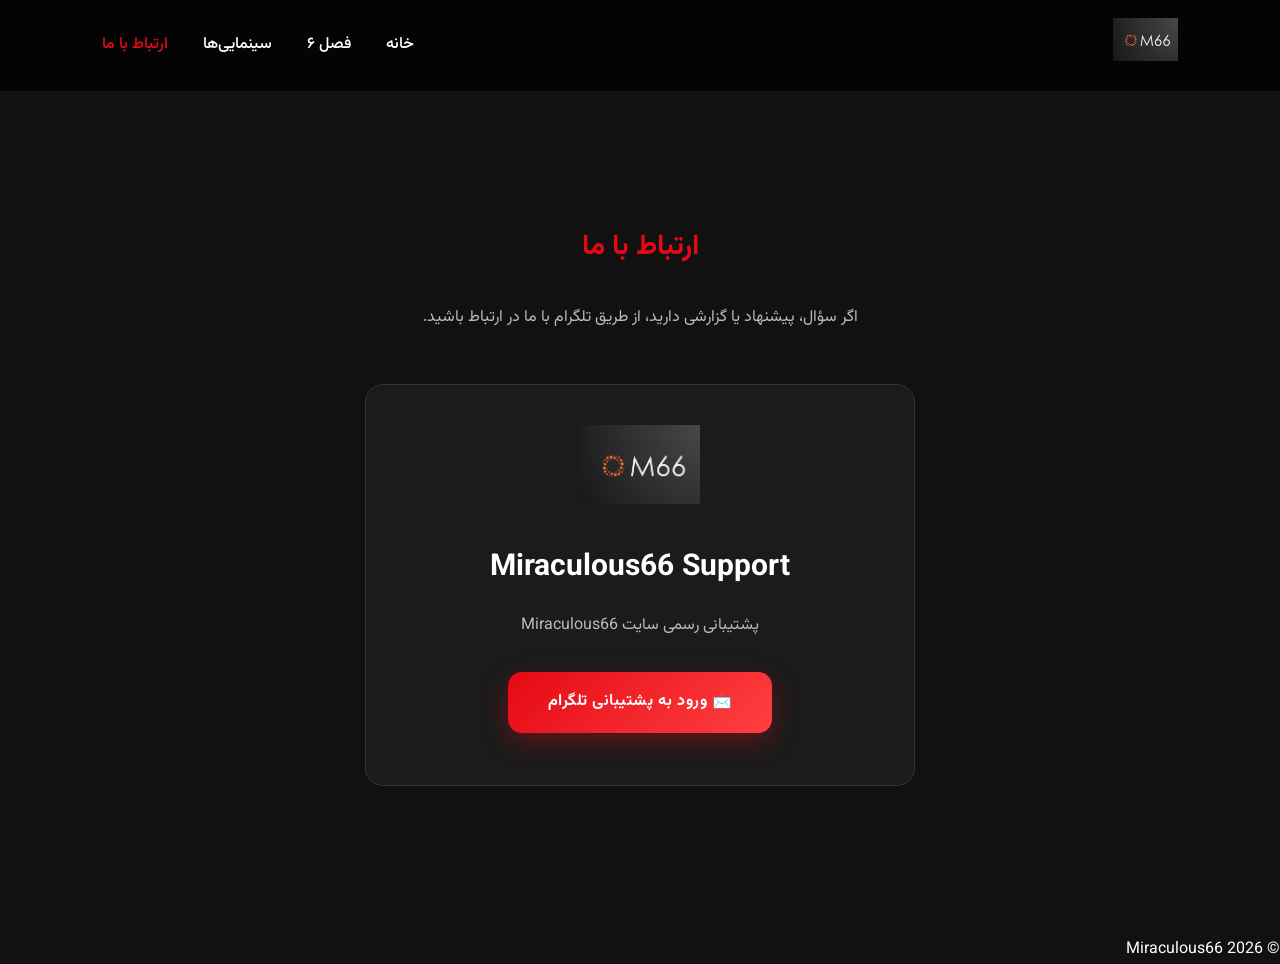
<file: contact.html>
<!DOCTYPE html>
<html lang="fa" dir="rtl">

<head>

<meta charset="UTF-8">
<meta name="viewport" content="width=device-width, initial-scale=1.0">

<title>ارتباط با ما | Miraculous66</title>

<link rel="stylesheet" href="css/style.css">

<link rel="preconnect" href="https://fonts.googleapis.com">
<link rel="preconnect" href="https://fonts.gstatic.com" crossorigin>

<link href="https://fonts.googleapis.com/css2?family=Vazirmatn:wght@300;400;500;700;800&display=swap" rel="stylesheet">

</head>

<body>

<nav class="navbar">

<div class="logo">
<img src="images/logo.png" width="60" alt="Miraculous66">
</div>

<ul>

<li><a href="index.html">خانه</a></li>

<li><a href="season6.html">فصل ۶</a></li>

<li><a href="movies.html">سینمایی‌ها</a></li>

<li><a class="active" href="contact.html">ارتباط با ما</a></li>

</ul>

</nav>

<section class="release">

<h2 class="page-title">ارتباط با ما</h2>

<p class="page-text">

اگر سؤال، پیشنهاد یا گزارشی دارید،
از طریق تلگرام با ما در ارتباط باشید.

</p>

<div class="contact-box">

<img src="images/logo.png" class="contact-logo">

<h3>Miraculous66 Support</h3>

<p>

پشتیبانی رسمی سایت Miraculous66

</p>

<a href="https://t.me/miraculous66_support"
target="_blank"
class="button">

📩 ورود به پشتیبانی تلگرام

</a>

</div>
</section>

<footer>

© 2026 Miraculous66

</footer>

</body>

</html>
</file>
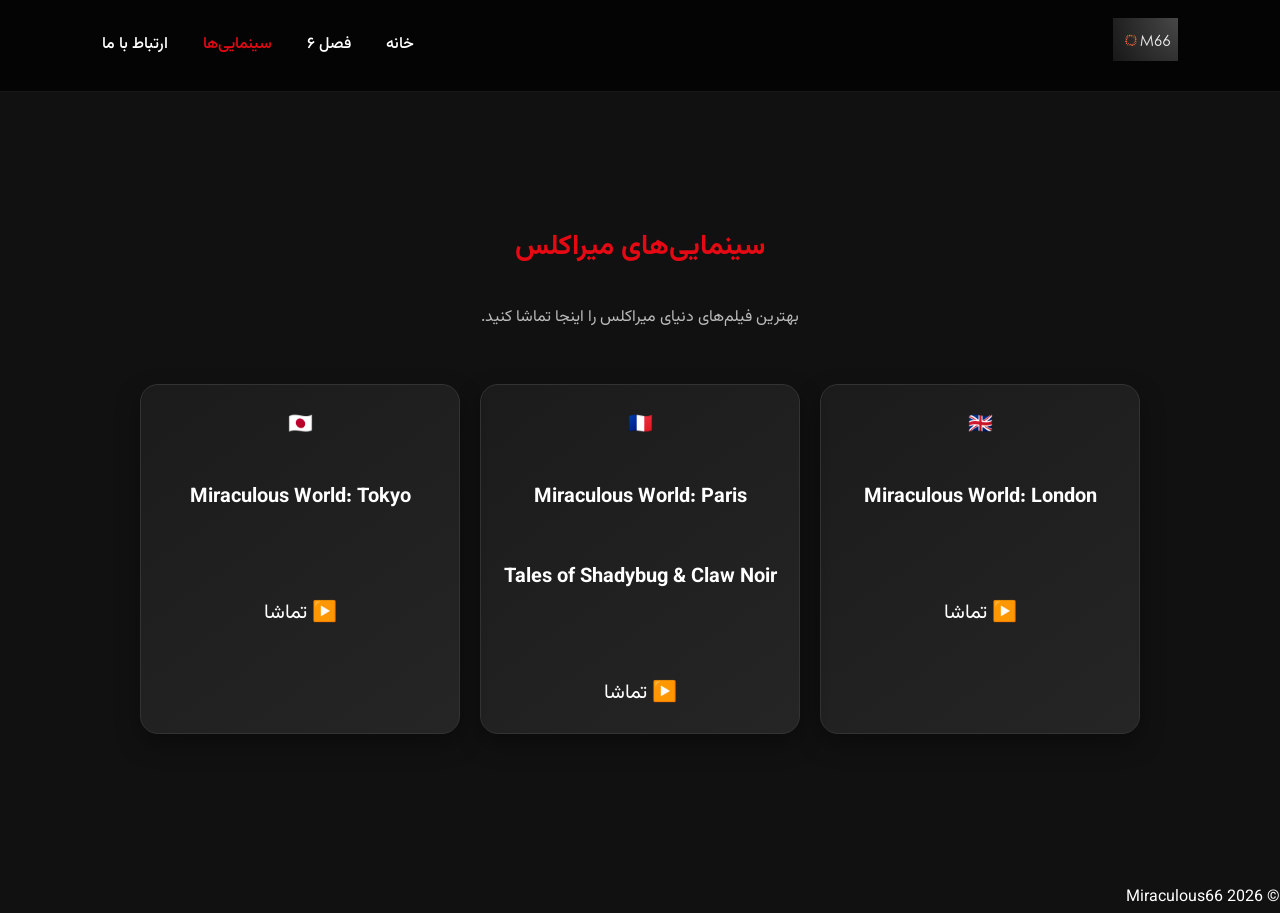
<file: movies.html>
<!DOCTYPE html>
<html lang="fa" dir="rtl">

<head>

<meta charset="UTF-8">
<meta name="viewport" content="width=device-width, initial-scale=1.0">

<title>سینمایی‌ها | Miraculous66</title>

<link rel="stylesheet" href="css/style.css">

<link rel="preconnect" href="https://fonts.googleapis.com">
<link rel="preconnect" href="https://fonts.gstatic.com" crossorigin>

<link href="https://fonts.googleapis.com/css2?family=Vazirmatn:wght@300;400;500;700;800&display=swap" rel="stylesheet">

</head>

<body>

<nav class="navbar">

<div class="logo">
<img src="images/logo.png" width="60">
</div>

<ul>

<li><a href="index.html">خانه</a></li>

<li><a href="season6.html">فصل ۶</a></li>

<li><a class="active" href="movies.html">سینمایی‌ها</a></li>

<li><a href="contact.html">ارتباط با ما</a></li>

</ul>

</nav>

<section class="release">

<h2 class="page-title">سینمایی‌های میراکلس</h2>

<p class="page-text">
بهترین فیلم‌های دنیای میراکلس را اینجا تماشا کنید.
</p>

<div class="episodes">

<a class="episode"
href="https://www.namasha.com/v/oeHsFkch"
target="_blank"
rel="noopener noreferrer">

🇬🇧
<br><br>

<b>Miraculous World: London</b>

<br><br>

▶️ تماشا

</a>


<a class="episode"
href="https://www.namasha.com/v/apYwhQaB"
target="_blank"
rel="noopener noreferrer">

🇫🇷
<br><br>

<b>Miraculous World: Paris</b>

<br>

<b>Tales of Shadybug & Claw Noir</b>

<br><br>

▶️ تماشا

</a>


<a class="episode"
href="https://www.namasha.com/v/5ZSRofCY"
target="_blank"
rel="noopener noreferrer">

🇯🇵
<br><br>

<b>Miraculous World: Tokyo</b>

<br><br>

▶️ تماشا

</a>

</div>

</section>

<footer>

© 2026 Miraculous66

</footer>

</body>

</html>
</file>
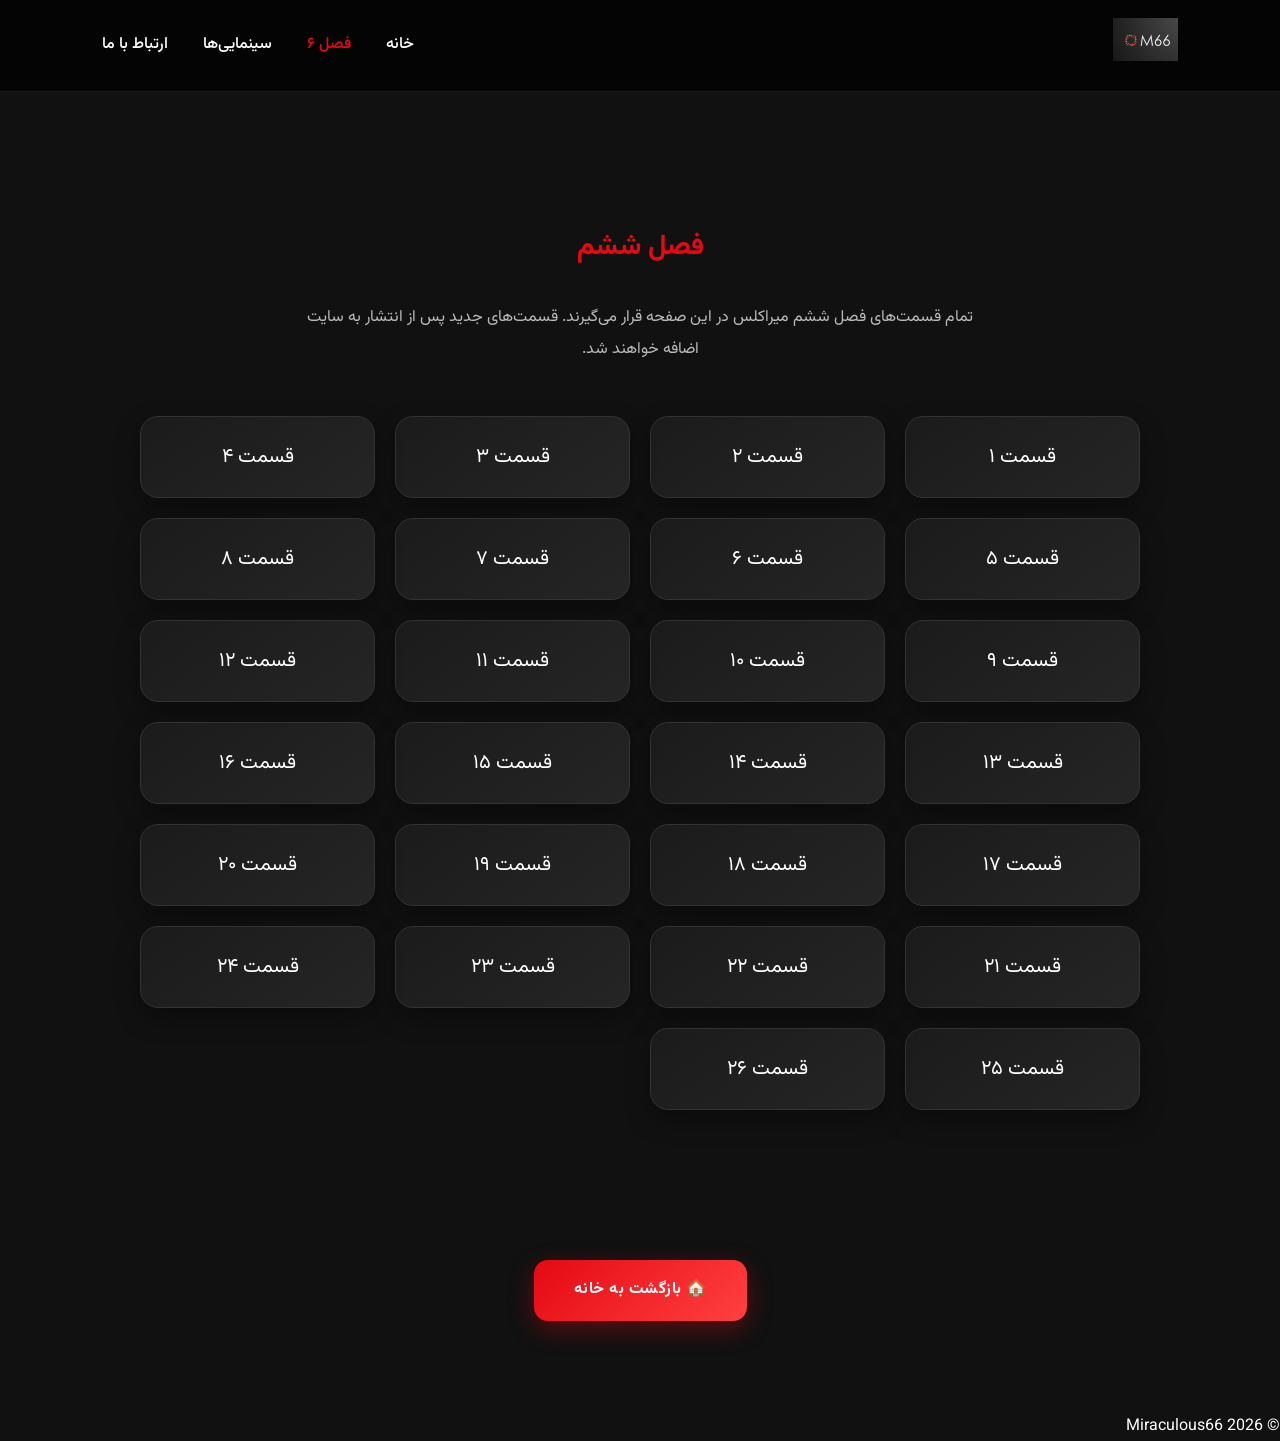
<file: season6.html>
<!DOCTYPE html>
<html lang="fa" dir="rtl">

<head>

<meta charset="UTF-8">
<meta name="viewport" content="width=device-width, initial-scale=1.0">

<title>فصل ۶ | Miraculous66</title>

<link rel="stylesheet" href="css/style.css">

<link rel="preconnect" href="https://fonts.googleapis.com">
<link rel="preconnect" href="https://fonts.gstatic.com" crossorigin>

<link href="https://fonts.googleapis.com/css2?family=Vazirmatn:wght@300;400;500;700;800&display=swap" rel="stylesheet">

</head>

<body>

<nav class="navbar">

<div class="logo">
<img src="images/logo.png" width="60">
</div>

<ul>

<li><a href="index.html">خانه</a></li>

<li><a class="active" href="season6.html">فصل ۶</a></li>

<li><a href="movies.html">سینمایی‌ها</a></li>

<li><a href="contact.html">ارتباط با ما</a></li>

</ul>

</nav>

<section class="release">

<h2 class="page-title">فصل ششم</h2>

<p class="page-text">

تمام قسمت‌های فصل ششم میراکلس در این صفحه قرار می‌گیرند.

قسمت‌های جدید پس از انتشار به سایت اضافه خواهند شد.

</p>

<div class="episodes">

<a class="episode"
   href="https://www.namasha.com/v/Fst2npHO"
   target="_blank"
   rel="noopener noreferrer">
   قسمت ۱
</a>
<a class="episode"
   href="https://www.namasha.com/v/3YNglZEa"
   target="_blank"
   rel="noopener noreferrer">
   قسمت ۲
</a>

<a class="episode"
   href="https://www.namasha.com/v/phItflW5"
   target="_blank"
   rel="noopener noreferrer">
   قسمت ۳
</a>
<a class="episode"
   href="https://www.namasha.com/v/fp9j3Ggb"
   target="_blank"
   rel="noopener noreferrer">
   قسمت ۴
</a>

<a class="episode"
   href="https://www.namasha.com/v/6arl8mcc"
   target="_blank"
   rel="noopener noreferrer">
   قسمت ۵
</a>

<a class="episode"
   href="https://t.me/Arshiv_miraculous66/183"
   target="_blank"
   rel="noopener noreferrer">
   قسمت ۶
</a>

<a class="episode"
   href="https://t.me/Arshiv_miraculous66/195"
   target="_blank"
   rel="noopener noreferrer">
    قسمت ۷
</a>

<a class="episode"
   href="https://t.me/Arshiv_miraculous66/186"
   target="_blank"
   rel="noopener noreferrer">
   قسمت ۸
</a>

<a class="episode"
   href="https://www.namasha.com/v/JcqLdjEM"
   target="_blank"
   rel="noopener noreferrer">
   قسمت ۹
</a>

<a class="episode"
   href="https://www.namasha.com/v/tpnfybT2"
   target="_blank"
   rel="noopener noreferrer">
   قسمت ۱۰
</a>

<a class="episode"
   href="https://www.namasha.com/v/8DRkVqPA"
   target="_blank"
   rel="noopener noreferrer">
   قسمت ۱۱
</a>

<a class="episode"
   href="https://www.namasha.com/v/bDN5uwcx"
   target="_blank"
   rel="noopener noreferrer">
   قسمت ۱۲
</a>

<a class="episode"
   href="https://www.namasha.com/v/Gc37FBjJ"
   target="_blank"
   rel="noopener noreferrer">
   قسمت ۱۳
</a>
<a class="episode"
   href="https://www.namasha.com/v/DVlhl7c8"
   target="_blank"
   rel="noopener noreferrer">
   قسمت ۱۴
</a>

<a class="episode"
   href="https://t.me/Arshiv_miraculous66/185"
   target="_blank"
   rel="noopener noreferrer">
   قسمت ۱۵
</a>

<a class="episode"
   href="https://www.namasha.com/v/knXHBdxy"
   target="_blank"
   rel="noopener noreferrer">
   قسمت ۱۶
</a>

<a class="episode"
   href="https://www.namasha.com/v/FhKHhhhn"
   target="_blank"
   rel="noopener noreferrer">
   قسمت ۱۷
</a>

<a class="episode"
   href="https://www.namasha.com/v/n7naFniB"
   target="_blank"
   rel="noopener noreferrer">
   قسمت ۱۸
</a>

<a class="episode"
   href="https://www.namasha.com/v/MOZyWDqf"
   target="_blank"
   rel="noopener noreferrer">
   قسمت ۱۹
</a>

<a class="episode"
   href="https://www.namasha.com/v/Zu2PmLUa"
   target="_blank"
   rel="noopener noreferrer">
   قسمت ۲۰
</a>

<a class="episode"
   href="https://www.namasha.com/v/WkuIh55B"
   target="_blank"
   rel="noopener noreferrer">
   قسمت ۲۱
</a>

<a class="episode"
   href="https://www.namasha.com/v/aRz5ZSzr"
   target="_blank"
   rel="noopener noreferrer">
   قسمت ۲۲
</a>

<a class="episode"
   href="https://www.namasha.com/v/FZDWwUtF"
   target="_blank"
   rel="noopener noreferrer">
   قسمت ۲۳
</a>

<a class="episode"
   href="https://www.namasha.com/v/uyur9XsY"
   target="_blank"
   rel="noopener noreferrer">
   قسمت ۲۴
</a>

<a class="episode"
   href="https://www.namasha.com/v/HURvHyNR"
   target="_blank"
   rel="noopener noreferrer">
    قسمت ۲۵
</a>

<a class="episode"
   href="https://www.namasha.com/v/lRWs9NDr"
   target="_blank"
   rel="noopener noreferrer">
    قسمت ۲۶
</a>

</div>

</section>
<div class="back-home">

<a href="index.html" class="button">
🏠 بازگشت به خانه
</a>

</div>
<footer>

© 2026 Miraculous66

</footer>

</body>

</html>
</file>
<file: css/style.css>
/* ==========================
   Miraculous66 v1.0
========================== */

*{
    margin:0;
    padding:0;
    box-sizing:border-box;
}

html{
    scroll-behavior:smooth;
}

body{
    font-family:'Vazirmatn',sans-serif;
    background:#111;
    color:#fff;
    line-height:1.8;
}

/* ===== Navbar ===== */

.navbar{
    position:sticky;
    top:0;
    z-index:1000;

    display:flex;
    justify-content:space-between;
    align-items:center;

    padding:18px 8%;

    background:rgba(0,0,0,.75);
    backdrop-filter:blur(14px);

    border-bottom:1px solid rgba(255,255,255,.08);

    transition:.3s;
}

.logo img{
    width:65px;
    transition:.35s;
}

.logo img:hover{
    transform:rotate(-8deg) scale(1.08);
}

.navbar ul{

    display:flex;

    list-style:none;

    gap:35px;

}

.navbar ul li a{
    text-decoration:none;
    color:#fff;
    font-weight:500;

    border-bottom:2px solid transparent;
    padding-bottom:4px;

    transition:.3s;
}

.navbar ul li a:hover{
    color:#e50914;
    border-bottom:2px solid #e50914;
}

.active{

    color:#e50914 !important;

}

/* ===== Notice ===== */

.notice{

    background:#b00000;

    text-align:center;

    padding:18px;

    line-height:2;

    font-size:15px;

}

/* ===== Hero ===== */

.hero{

    position:relative;

    height:90vh;

    overflow:hidden;

}

.banner{

    width:100%;

    height:100%;

    object-fit:cover;

}

.overlay{

    position:absolute;

    inset:0;

    background:rgba(0,0,0,.65);

    display:flex;

    flex-direction:column;

    justify-content:center;

    align-items:center;

    text-align:center;

    padding:20px;

}

.main-logo{

    width:170px;

    margin-bottom:25px;

}

.hero h1{

    font-size:50px;

    margin-bottom:15px;

}

.hero p{

    font-size:22px;

    color:#ddd;

    margin-bottom:35px;

}

.button{
    display:inline-block;
    background:linear-gradient(135deg,#e50914,#ff4040);
    color:#fff;
    text-decoration:none;
    padding:16px 40px;
    border-radius:14px;
    font-weight:700;
    letter-spacing:.5px;
    transition:
    transform .35s ease,
    box-shadow .35s ease,
    background .35s ease;
    box-shadow:0 8px 25px rgba(229,9,20,.35);
    
    position: relative;
overflow: hidden;

}

.button:hover{
    transform:translateY(-4px) scale(1.03);
    box-shadow:0 15px 35px rgba(229,9,20,.55);
}

.button:hover{

    background:#ff2936;

}/*========== Season 6 ==========*/

.page-title{

text-align:center;

font-size:42px;

margin-top:60px;

color:#e50914;

}

.page-text{

text-align:center;

color:#bbb;

margin:20px auto 50px;

max-width:700px;

line-height:2;

}

.episodes{

display:grid;

grid-template-columns:repeat(auto-fit,minmax(220px,1fr));

gap:20px;

width:90%;

max-width:1000px;

margin:auto;

padding-bottom:80px;

}

.episode{
    background:linear-gradient(145deg,#1b1b1b,#252525);
    padding:22px;
    border-radius:18px;
    text-align:center;
    text-decoration:none;
    color:white;
    font-size:20px;
    border:1px solid #333;

    transition:
    transform .35s ease,
    box-shadow .35s ease,
    background .35s ease,
    border-color .35s ease;

    box-shadow:0 10px 25px rgba(0,0,0,.35);
}

.episode:hover{

    transform:translateY(-8px) scale(1.03);

    background:linear-gradient(145deg,#e50914,#ff4040);

    border-color:#ff6b6b;

    box-shadow:0 18px 40px rgba(229,9,20,.45);

}

.locked{

background:#2b2b2b;

color:#777;

cursor:not-allowed;

border:1px solid #555;

}

.locked:hover{

background:#2b2b2b;

transform:none;

}

.locked span{

display:block;

margin-top:10px;

color:#ff4d4d;

font-size:15px;

font-weight:bold;

}/* ===== Movies ===== */

.episode b{

display:block;

font-size:20px;

margin-bottom:8px;

}

.episode span{

display:block;

margin-top:15px;

color:#ff4d4d;

font-weight:bold;

}

.episode{

cursor:pointer;

}/* ===== Contact ===== */

.contact-box{

max-width:550px;

margin:40px auto 80px;

background:#1b1b1b;

padding:40px;

border-radius:18px;

text-align:center;

border:1px solid #333;

transition:.3s;

}

.contact-box:hover{

transform:translateY(-8px);

border-color:#e50914;

}

.contact-logo{

width:120px;

margin-bottom:25px;

}

.contact-box h3{

font-size:30px;

margin-bottom:15px;

color:#fff;

}

.contact-box p{

color:#bbb;

margin-bottom:30px;

line-height:2;

}/* ===== Back Home Button ===== */

.back-home{

text-align:center;

margin:40px 0 80px;

}.release{
    text-align:center;
    margin:50px auto;
    padding:20px;
}

.release h2{
    font-size:28px;
    margin-bottom:30px;
}

.release .card{
    background:linear-gradient(145deg,#1a1a1a,#242424);
    border:1px solid rgba(229,9,20,.35);
    border-radius:20px;
    padding:28px;
    margin:22px auto;
    max-width:360px;
    transition:
    transform .35s ease,
    box-shadow .35s ease,
    border-color .35s ease;
    box-shadow:0 10px 30px rgba(0,0,0,.35);
}

.release .card:hover{
    transform:translateY(-8px);
    border-color:#ff4040;
    box-shadow:0 18px 40px rgba(229,9,20,.25);
}

.release .card h3{
    font-size:24px;
    color:#fff;
    margin-bottom:15px;
}

.release .card p{
    font-size:19px;
    color:#ff5050;
    font-weight:bold;
}/* ===== Page Animation ===== */

@keyframes fadePage{
    from{
        opacity:0;
        transform:translateY(20px);
    }

    to{
        opacity:1;
        transform:translateY(0);
    }
}

body{
    animation:fadePage .6s ease;
}
</file>
